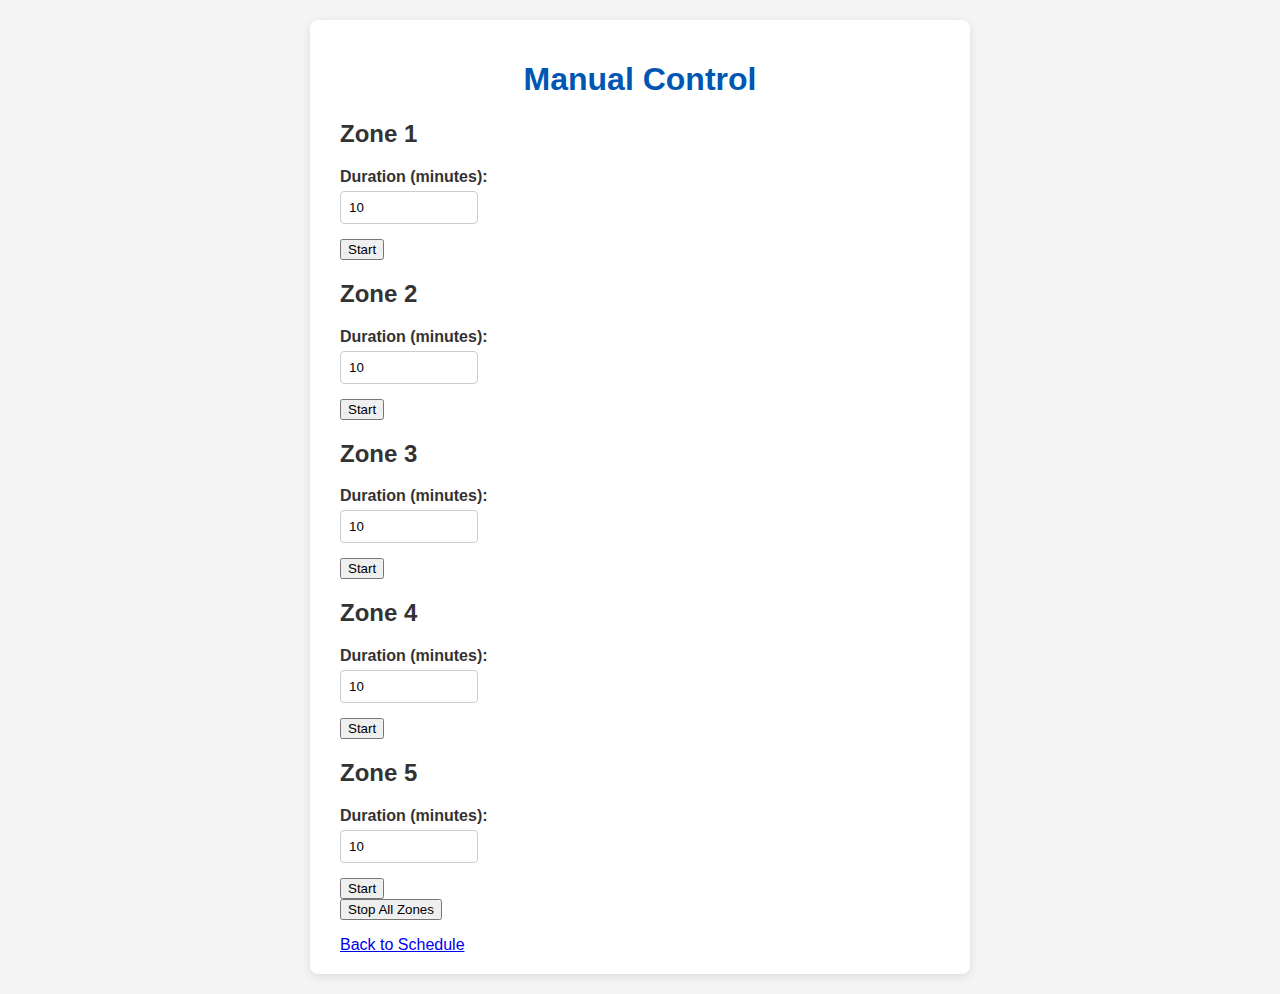
<file: Sprinkler/data/manual.html>
<!DOCTYPE html>
<html lang="en">
<head>
    <meta charset="UTF-8">
    <meta name="viewport" content="width=device-width, initial-scale=1.0">
    <title>Manual Sprinkler Control</title>
    <link rel="stylesheet" href="style.css">
</head>
<body>
    <div class="container">
        <h1>Manual Control</h1>
        <div id="manual-controls-container">
            </div>
        <button id="stop-all-button">Stop All Zones</button>
        <p id="status-message"></p>
        <a href="/" class="nav-link">Back to Schedule</a>
    </div>
    <script src="manual.js"></script>
</body>
</html>
</file>
<file: Sprinkler/data/style.css>
body {
    font-family: Arial, sans-serif;
    background-color: #f4f4f4;
    color: #333;
    margin: 0;
    padding: 20px;
    display: flex;
    justify-content: center;
}

.container {
    background: #fff;
    padding: 20px 30px;
    border-radius: 8px;
    box-shadow: 0 2px 10px rgba(0,0,0,0.1);
    width: 100%;
    max-width: 600px;
}

h1 {
    text-align: center;
    color: #0056b3;
}

.zone {
    background-color: #e9f5ff;
    border: 1px solid #b3d7ff;
    border-radius: 5px;
    padding: 15px;
    margin-bottom: 20px;
}

.zone h2 {
    margin-top: 0;
    margin-bottom: 15px;
    border-bottom: 1px solid #b3d7ff;
    padding-bottom: 10px;
}

.form-group {
    margin-bottom: 15px;
}

.form-group label {
    font-weight: bold;
    display: block;
    margin-bottom: 5px;
}

.day-checkboxes label {
    margin-right: 15px;
    font-weight: normal;
}

input[type="time"], input[type="number"] {
    padding: 8px;
    border-radius: 4px;
    border: 1px solid #ccc;
    width: 120px;
}

#save-button {
    width: 100%;
    padding: 15px;
    background-color: #28a745;
    color: white;
    border: none;
    border-radius: 5px;
    font-size: 18px;
    cursor: pointer;
    transition: background-color 0.3s;
}

#save-button:hover {
    background-color: #218838;
}

#status-message {
    text-align: center;
    margin-top: 15px;
    font-weight: bold;
}
</file>
